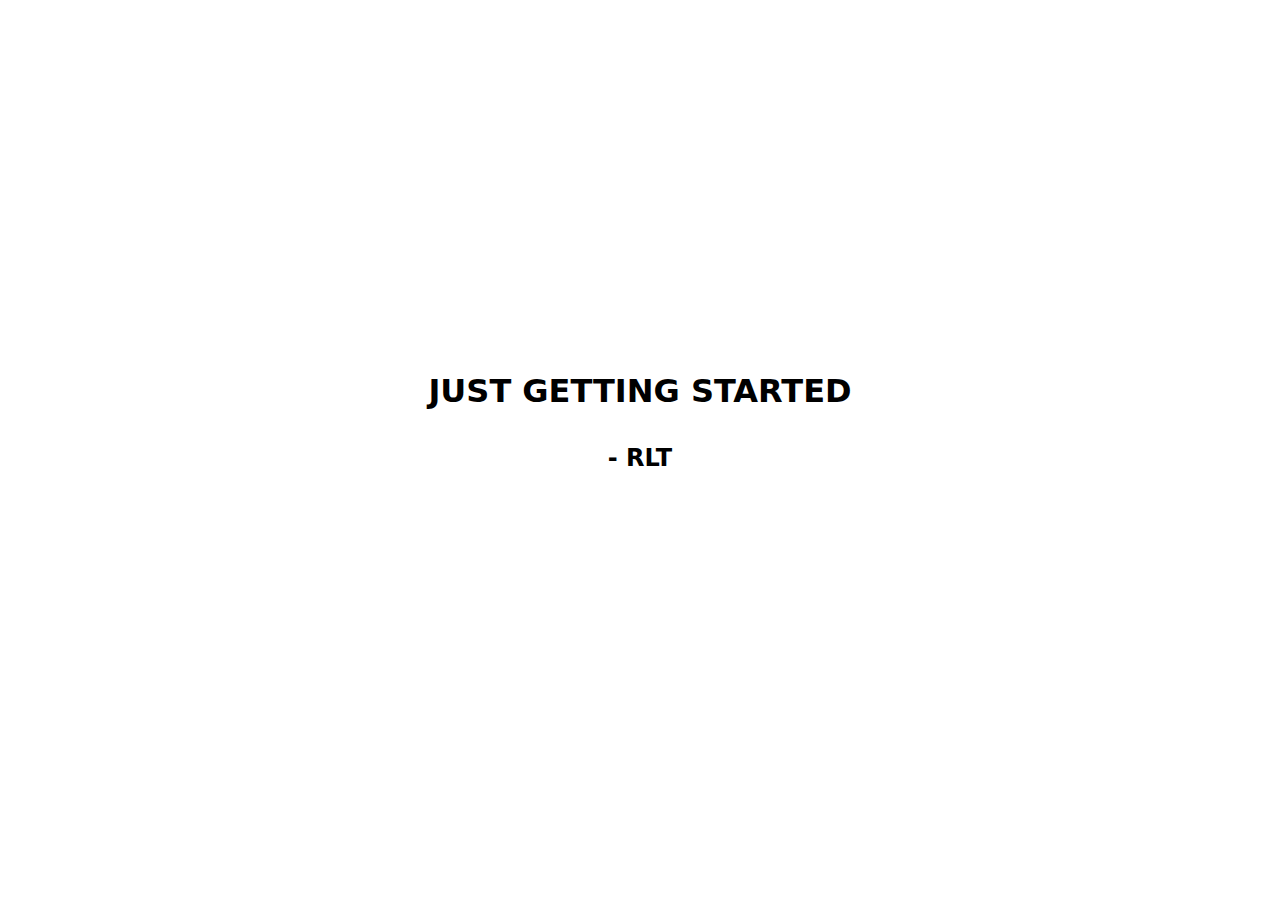
<file: index.html>
<!DOCTYPE html>
<html lang="en">
<head>
  <meta http-equiv="content-type" content="text/html; charset=utf-8">
  <meta name="mobile-web-app-capable" content="yes" />
  <meta name="viewport" content="width=device-width, initial-scale=1.0">
  <link rel="authorization_endpoint" href="https://indieauth.com/auth">
  <link rel="token_endpoint" href="https://tokens.indieauth.com/token">
  <!-- To use social readers via microsub, follow these steps.
    (Details: https://indieweb.org/Microsub#Getting_Started)
    1. After publishing this to your domain, sign in to https://aperture.p3k.io/login with your domain
    2. You will see a <link> tag displayed on your dashboard that looks like:
      <link rel="microsub" href="https://aperture.p3k.io/microsub/000">
    3. Copy that <link> tag and paste it after this HTML comment.
    4. Publish the updated page!
   -->
  <title>My New Website</title>
  <style>
    @media (prefers-color-scheme: dark) {
      html { background-color: #111111; color: #fbfbfb; }
      a { color: #ca8465; }
    }
    body {
      line-height: 1.6;
      font-family: system-ui, -apple-system, BlinkMacSystemFont, Roboto, Helvetica, Arial, sans-serif;
      text-align: center;
      margin: 1rem auto;
      min-height: 90vh;
      display: flex;
      flex-direction: column;
      justify-content: center;
      align-items: center;
    }
    img.u-photo { border-radius: 50%; }
    ul { padding: 0; list-style: none; }
  </style>
</head>

<body>
  <!-- Reference for representative h-card properties: https://microformats.org/wiki/h-card -->
  <main class="h-card" rel="author">
    <h1>JUST GETTING STARTED</h1>
    <h2> - RLT </h2>
  </main>
</body>

</html>
</file>
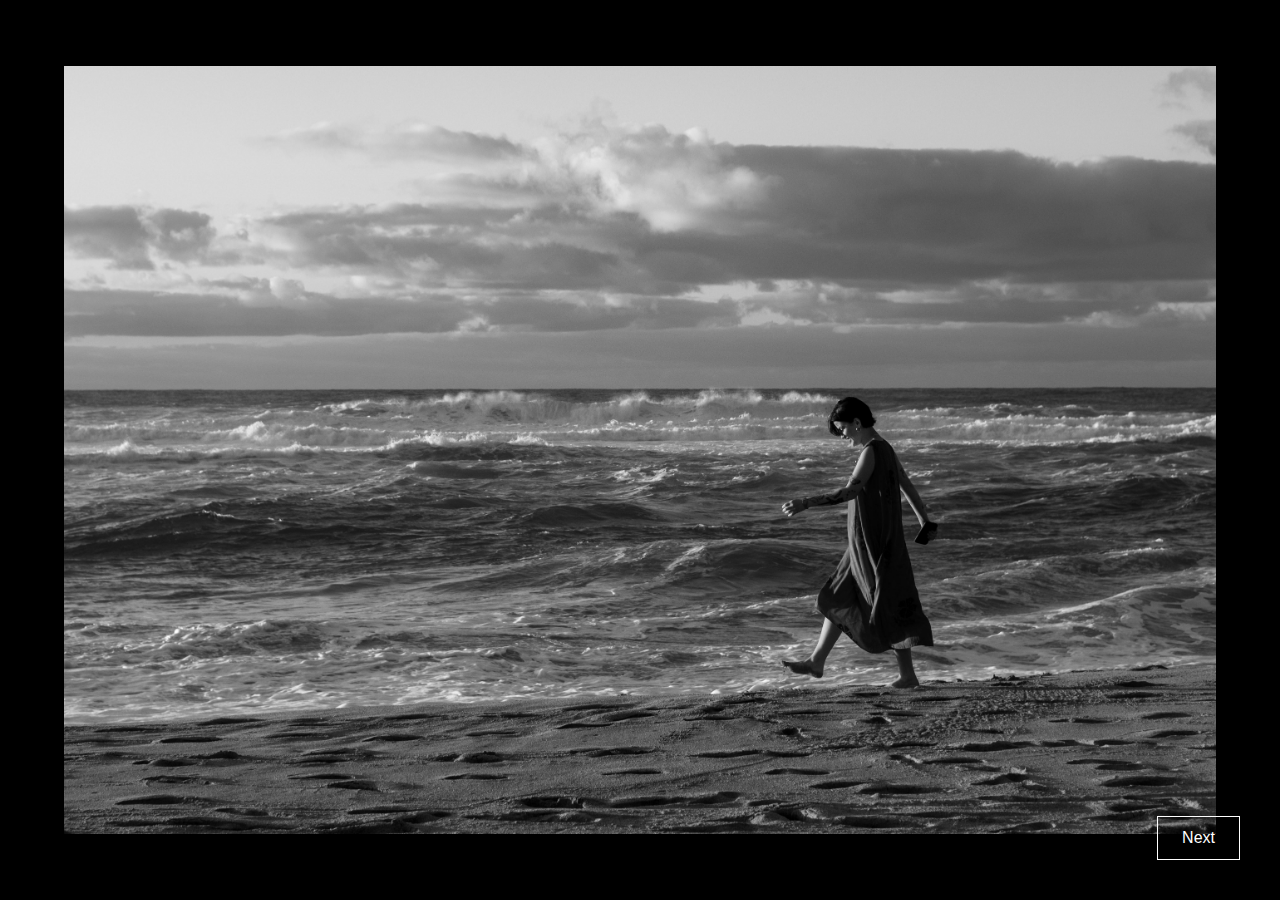
<file: gallery/index.html>
<!DOCTYPE html>
<html lang="en">
<head>
    <meta charset="UTF-8">
    <meta name="viewport" content="width=device-width, initial-scale=1.0">
    <title>Rick - Photography</title>
    <link rel="stylesheet" href="style.css">
</head>
<body>
    <div class="gallery">
        <img id="current-image" src="" alt="">
        <button id="next-btn">Next</button>
    </div>
    <script src="script.js"></script>
</body>
</html>
</file>
<file: gallery/style.css>
* {
    margin: 0;
    padding: 0;
    box-sizing: border-box;
}

body {
    background: #000;
    font-family: sans-serif;
}

.gallery {
    width: 100vw;
    height: 100vh;
    display: flex;
    align-items: center;
    justify-content: center;
    position: relative;
}

#current-image {
    max-width: 90vw;
    max-height: 90vh;
    object-fit: contain;
    transition: opacity 0.5s ease;
}

#next-btn {
    position: absolute;
    bottom: 40px;
    right: 40px;
    padding: 12px 24px;
    background: transparent;
    color: white;
    border: 1px solid white;
    cursor: pointer;
    font-size: 16px;
    transition: all 0.3s ease;
}

#next-btn:hover {
    background: white;
    color: black;
}
</file>
